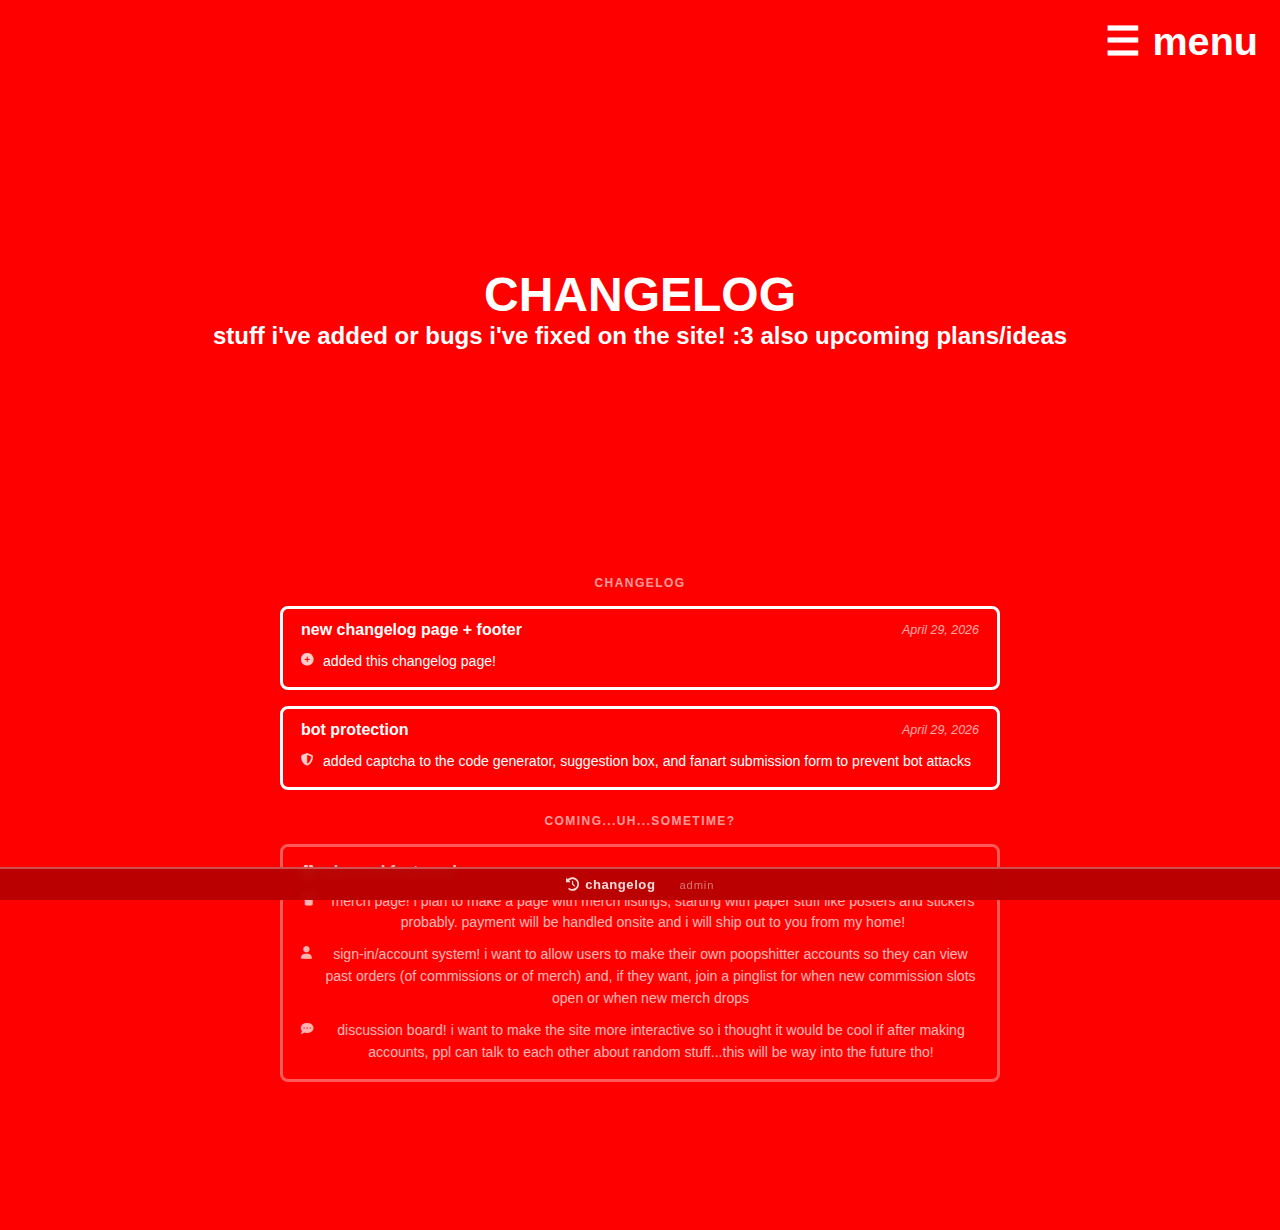
<file: changelog.html>
<!DOCTYPE html>
<html lang="en">
<head>
    <meta charset="UTF-8"/>
    <meta name="viewport" content="width=device-width, initial-scale=1.0"/>
    <title>CHANGELOG</title>
    <link rel="stylesheet" href="style.css"/>
    <link rel="stylesheet" href="https://cdnjs.cloudflare.com/ajax/libs/font-awesome/6.5.0/css/all.min.css" crossorigin="anonymous" referrerpolicy="no-referrer"/>
    <style>
        .changelog-page {
            width: 100%;
            max-width: 720px;
            margin: 0 auto;
            padding-bottom: 80px;
            display: flex;
            flex-direction: column;
            gap: 16px;
        }

        .cl-section-label {
            color: white;
            font-size: 0.75rem;
            font-weight: bold;
            text-transform: uppercase;
            letter-spacing: 0.12em;
            opacity: 0.6;
            padding: 0 4px;
            margin-top: 8px;
        }

        .cl-entry {
            background: #ff0000;
            border: 3px solid white;
            border-radius: 8px;
            overflow: hidden;
        }

        .cl-header {
            display: flex;
            align-items: center;
            justify-content: space-between;
            padding: 12px 18px;
            gap: 10px;
            flex-wrap: wrap;
        }

        .cl-version {
            font-size: 1rem;
            font-weight: bold;
            color: white;
            display: flex;
            align-items: center;
            gap: 8px;
        }

        .cl-date {
            font-size: 0.78rem;
            color: white;
            opacity: 0.65;
            font-style: italic;
        }

        .cl-body {
            padding: 0 18px 14px;
            display: flex;
            flex-direction: column;
            gap: 6px;
        }

        .cl-item {
            color: white;
            font-size: 0.88rem;
            line-height: 1.55;
            display: flex;
            gap: 10px;
            align-items: flex-start;
        }

        .cl-item i {
            margin-top: 3px;
            flex-shrink: 0;
            font-size: 0.78rem;
            opacity: 0.8;
        }

        .cl-planned {
            background: transparent;
            border: 3px solid rgba(255, 255, 255, 0.35);
            border-radius: 8px;
            padding: 16px 18px;
            display: flex;
            flex-direction: column;
            gap: 10px;
        }

        .cl-planned-title {
            color: white;
            font-size: 1rem;
            font-weight: bold;
            opacity: 0.75;
            display: flex;
            align-items: center;
            gap: 8px;
        }

        .cl-planned-title i {
            font-size: 0.85rem;
        }

        .cl-planned-item {
            color: white;
            font-size: 0.88rem;
            line-height: 1.55;
            opacity: 0.7;
            display: flex;
            gap: 10px;
            align-items: flex-start;
        }

        .cl-planned-item i {
            margin-top: 3px;
            flex-shrink: 0;
            font-size: 0.78rem;
        }

        .cl-planned-note {
            color: white;
            font-size: 0.75rem;
            opacity: 0.45;
            font-style: italic;
            margin-top: 4px;
        }
    </style>
</head>
<body>
    <nav class="menu">
        <button id="menu-toggle">☰ menu</button>
        <ul id="nav-links">
            <li><a href="index.html">Home</a></li>
            <li><a href="invite.html">Free Toyhouse Codes</a></li>
            <li><a href="submission.html">Fanart/Video Suggestions</a></li>
            <li><a href="tos.html">Terms of Service</a></li>
            <li><a href="commissions.html">Commissions</a></li>
            <li><a href="queue.html">Commission Queue</a></li>
        </ul>
    </nav>

    <main class="main-content">
        <div class="intro-box">
            <header>
                <h1>CHANGELOG</h1>
                <h2>stuff i've added or bugs i've fixed on the site! :3 also upcoming plans/ideas</h2>
            </header>
        </div>

        <div class="changelog-page">

            <!-- RECENT UPDATES -->
            <div class="cl-section-label">changelog</div>

            <div class="cl-entry">
                <div class="cl-header">
                    <div class="cl-version">
                        <span>new changelog page + footer</span>
                    </div>
                    <span class="cl-date">April 29, 2026</span>
                </div>
                <div class="cl-body">
                    <div class="cl-item"><i class="fa-solid fa-circle-plus"></i><span>added this changelog page!</span></div>
                </div>
            </div>

            <div class="cl-entry">
                <div class="cl-header">
                    <div class="cl-version">
                        <span>bot protection</span>
                    </div>
                    <span class="cl-date">April 29, 2026</span>
                </div>
                <div class="cl-body">
                    <div class="cl-item"><i class="fa-solid fa-shield-halved"></i><span>added captcha to the code generator, suggestion box, and fanart submission form to prevent bot attacks</span></div>
                </div>
            </div>

            <!-- PLANNED FEATURES -->
            <div class="cl-section-label" style="margin-top: 8px;">coming...uh...sometime?</div>

            <div class="cl-planned">
                <div class="cl-planned-title">
                    <i class="fa-solid fa-road"></i> planned features!
                </div>
                <div class="cl-planned-item"><i class="fa-solid fa-shirt"></i><span>merch page! i plan to make a page with merch listings, starting with paper stuff like posters and stickers probably. payment will be handled onsite and i will ship out to you from my home!</span></div>
                <div class="cl-planned-item"><i class="fa-solid fa-user"></i><span>sign-in/account system! i want to allow users to make their own poopshitter accounts so they can view past orders (of commissions or of merch) and, if they want, join a pinglist for when new commission slots open or when new merch drops</span></div>
                <div class="cl-planned-item"><i class="fa-solid fa-comment-dots"></i><span>discussion board! i want to make the site more interactive so i thought it would be cool if after making accounts, ppl can talk to each other about random stuff...this will be way into the future tho!</span></div>
            </div>

        </div>
    </main>

    <div class="bottom-bar">
        <a href="changelog.html" class="bottom-bar-link"><i class="fa-solid fa-clock-rotate-left"></i> changelog</a>
        <a href="admin.html" class="bottom-bar-link bottom-bar-admin">admin</a>
    </div>

    <script src="script.js"></script>
</body>
</html>
</file>
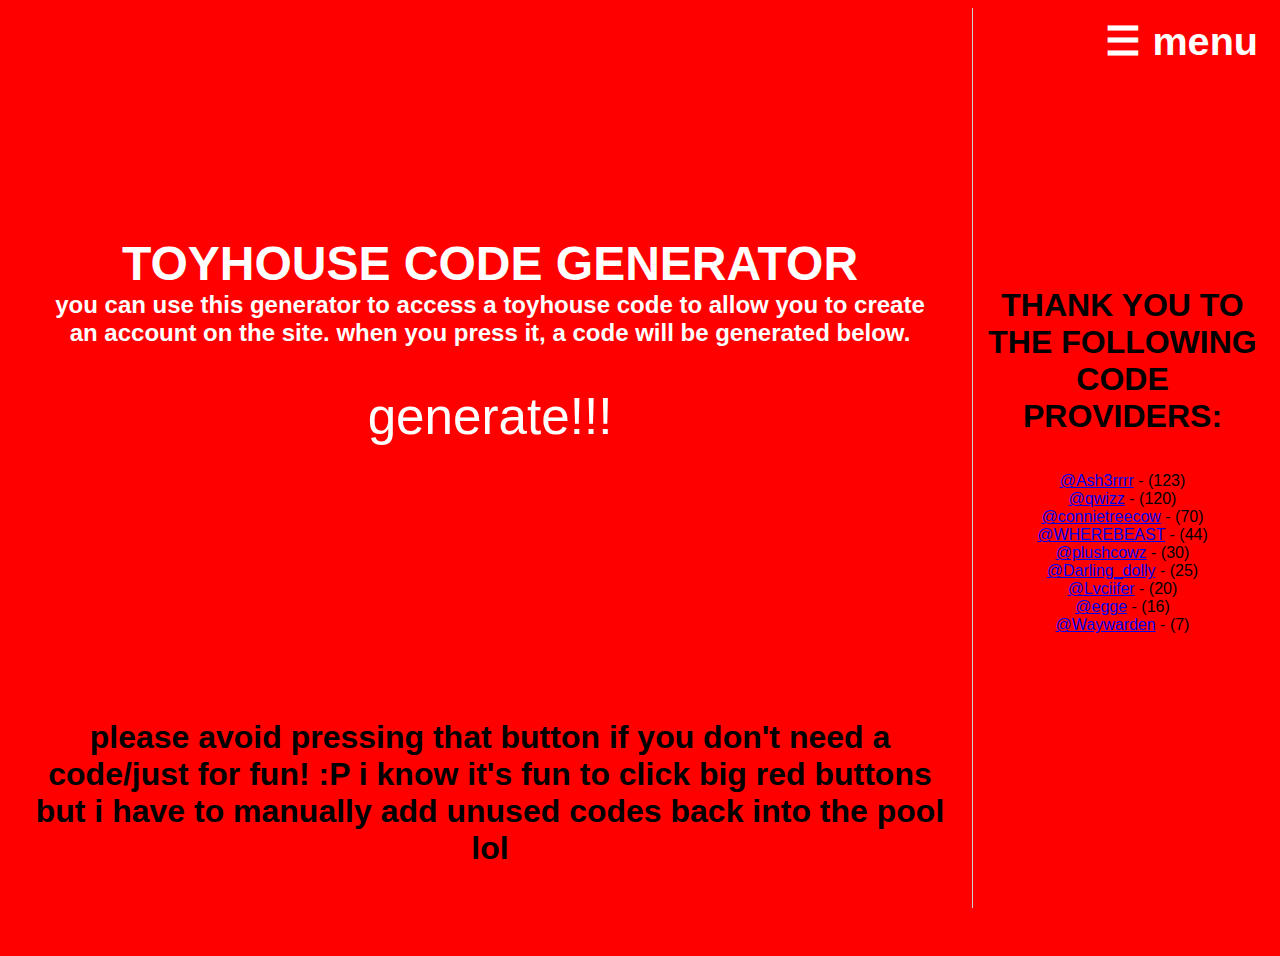
<file: invite.html>
<!DOCTYPE html>
<html lang="en">
    <head>
        <meta charset="UTF-8" />
        <title>TOYHOUSE CODES GET YER TOYHOUSE CODES</title>
        <link rel="stylesheet" href="style.css" />
        <link rel="stylesheet" href="https://cdnjs.cloudflare.com/ajax/libs/font-awesome/6.5.0/css/all.min.css" integrity="sha512-..." crossorigin="anonymous" referrerpolicy="no-referrer"/>
    </head>

    <body class="invitepage">
        <nav class="menu">
            <button id="menu-toggle">☰ menu</button>
            <ul id="nav-links">
                <li><a href="index.html">Home</a></li>
                <li><a href="invite.html">Free Toyhouse Codes</a></li>
            </ul>
        </nav>

        <main class="main-content">
            <div class="intro-box">
                <header>
                    <h1>TOYHOUSE CODE GENERATOR</h1>
                    <h2>you can use this generator to access a toyhouse code to allow you to create an account on the site. when you press it, a code will be generated below.
                    </h2>
                </header>
                <button id="generate-code">generate!!!</button>
                <p id="code-result" class="red-box"></p>
            </div>
            <div>
                <h1>please avoid pressing that button if you don't need a code/just for fun! :P i know it's fun to click big red buttons but i have to manually add unused codes back into the pool lol</h1>
            </div>
        </main>
        <aside class="sidebar-right">
            <h1>THANK YOU TO THE FOLLOWING CODE PROVIDERS:</h1>
            <p>
                <a href="https://toyhou.se/Ash3rrrr">@Ash3rrrr</a> - (123)
                <br>
                <a href="https://toyhou.se/Qwizz">@qwizz</a> - (120)
                <br>
                <a href="https://toyhou.se/connietreecow">@connietreecow</a> - (70)
                <br>
                <a href="https://toyhou.se/wherebeast">@WHEREBEAST</a> - (44)
                <br>
                <a href="https://toyhou.se/plushcowz">@plushcowz</a> - (30)
                <br>
                <a href="https://toyhou.se/Darling_dolly">@Darling_dolly</a> - (25)
                <br>
                <a href="https://toyhou.se/Lvciifer">@Lvciifer</a> - (20)
                <br>
                <a href="https://toyhou.se/egge">@egge</a> - (16)
                <br>
                <a href="https://toyhou.se/plushcowz">@Waywarden</a> - (7)
            </p>
        </aside>
        <script src="script.js"></script>
    </body>
</html>
</file>
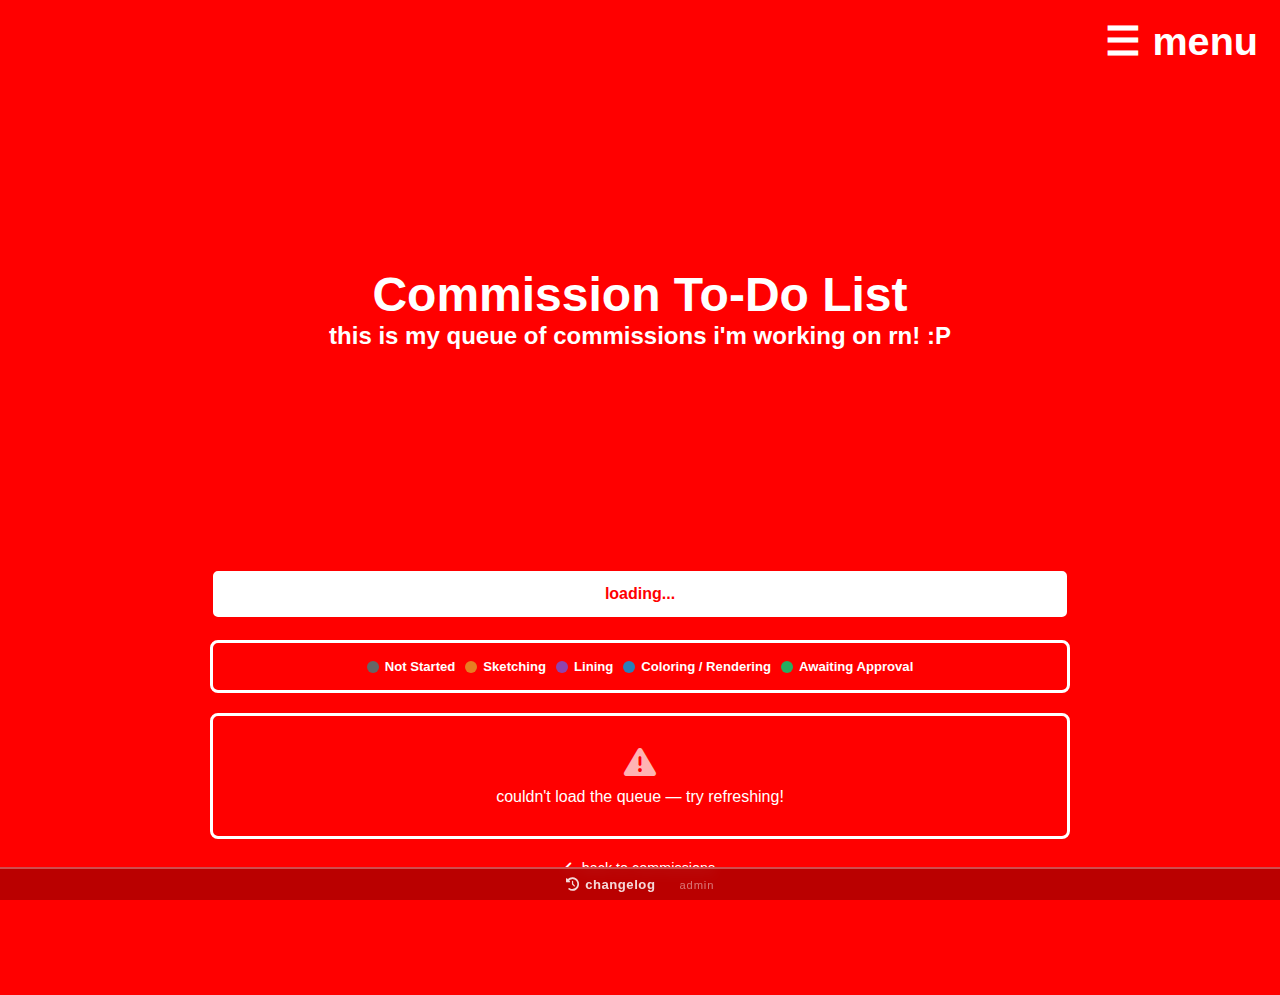
<file: queue.html>
<!DOCTYPE html>
<html lang="en">
<head>
    <meta charset="UTF-8"/>
    <meta name="viewport" content="width=device-width, initial-scale=1.0"/>
    <title>TO-DO LIST</title>
    <link rel="stylesheet" href="style.css"/>
    <link rel="stylesheet" href="https://cdnjs.cloudflare.com/ajax/libs/font-awesome/6.5.0/css/all.min.css" crossorigin="anonymous" referrerpolicy="no-referrer"/>
    <style>
        .queue-page { width: 100%; max-width: 860px; margin: 0 auto; padding-bottom: 50px; display: flex; flex-direction: column; gap: 20px; }

        .legend { background: #ff0000; border: 3px solid white; border-radius: 8px; padding: 16px 20px; display: flex; flex-wrap: wrap; gap: 10px; justify-content: center; }
        .legend-item { display: flex; align-items: center; gap: 6px; font-size: 0.82rem; color: white; font-weight: bold; }
        .legend-dot { width: 12px; height: 12px; border-radius: 50%; flex-shrink: 0; }

        .status-banner { background: white; color: #ff0000; border: 3px solid #ff0000; border-radius: 8px; padding: 14px 20px; text-align: center; font-weight: bold; font-size: 1rem; }
        .status-banner .slot-count { font-size: 1.4rem; display: block; margin-top: 4px; }
        .status-banner.closed { background: #ff0000; color: white; border-color: white; }

        .queue-list { display: flex; flex-direction: column; gap: 12px; }

        .queue-empty { background: #ff0000; border: 3px solid white; border-radius: 8px; padding: 30px; text-align: center; color: white; font-size: 1rem; }
        .queue-empty i { font-size: 2rem; display: block; margin-bottom: 10px; opacity: 0.7; }

        .q-card { background: #ff0000; border: 3px solid white; border-radius: 8px; padding: 16px 20px; color: white; display: flex; align-items: center; gap: 16px; }
        .q-position { font-size: 1.6rem; font-weight: bold; opacity: 0.4; min-width: 32px; text-align: center; flex-shrink: 0; }
        .q-info { flex: 1; display: flex; flex-direction: column; gap: 4px; }
        .q-name { font-size: 1rem; font-weight: bold; }
        .q-type { font-size: 0.84rem; opacity: 0.88; }
        .q-date { font-size: 0.75rem; opacity: 0.6; margin-top: 2px; }
        .q-status { flex-shrink: 0; }

        .badge { display: inline-flex; align-items: center; gap: 5px; padding: 5px 12px; border-radius: 20px; font-size: 0.78rem; font-weight: bold; color: white; white-space: nowrap; }
        .badge i { font-size: 0.75rem; }

        .badge-not_started      { background: #666; }
        .badge-sketching        { background: #e67e22; }
        .badge-lining           { background: #8e44ad; }
        .badge-coloring         { background: #2980b9; }
        .badge-awaiting_approval{ background: #27ae60; }
        .badge-delivered        { background: #1a1a1a; }

        .dot-not_started      { background: #666; }
        .dot-sketching        { background: #e67e22; }
        .dot-lining           { background: #8e44ad; }
        .dot-coloring         { background: #2980b9; }
        .dot-awaiting_approval{ background: #27ae60; }

        .loading-msg { color: white; text-align: center; padding: 30px; font-size: 0.95rem; }

        @media (max-width: 600px) {
            .q-card { flex-wrap: wrap; }
            .q-status { width: 100%; }
            .badge { width: 100%; justify-content: center; }
            .legend { gap: 8px; }
        }
    </style>
</head>
<body>
    <nav class="menu">
        <button id="menu-toggle">☰ menu</button>
        <ul id="nav-links">
            <li><a href="index.html">Home</a></li>
            <li><a href="invite.html">Free Toyhouse Codes</a></li>
            <li><a href="submission.html">Fanart/Video Suggestions</a></li>
            <li><a href="tos.html">Terms of Service</a></li>
            <li><a href="commissions.html">Commissions</a></li>
            <li><a href="queue.html">Commission Queue</a></li>
        </ul>
    </nav>

    <main class="main-content">
        <div class="intro-box">
            <header>
                <h1>Commission To-Do List</h1>
                <h2>this is my queue of commissions i'm working on rn! :P</h2>
            </header>
        </div>

        <div class="queue-page">

            <!-- slots banner -->
            <div class="status-banner" id="slots-banner">
                <span>loading...</span>
            </div>

            <!-- status legend -->
            <div class="legend">
                <div class="legend-item"><div class="legend-dot dot-not_started"></div> Not Started</div>
                <div class="legend-item"><div class="legend-dot dot-sketching"></div> Sketching</div>
                <div class="legend-item"><div class="legend-dot dot-lining"></div> Lining</div>
                <div class="legend-item"><div class="legend-dot dot-coloring"></div> Coloring / Rendering</div>
                <div class="legend-item"><div class="legend-dot dot-awaiting_approval"></div> Awaiting Approval</div>
            </div>

            <!-- queue -->
            <div class="queue-list" id="queue-list">
                <div class="loading-msg"><i class="fa-solid fa-spinner fa-spin"></i> loading queue...</div>
            </div>

            <!-- link to commissions -->
            <div style="text-align:center;">
                <a href="commissions.html" style="color:white; font-size:0.9rem;">
                    <i class="fa-solid fa-arrow-left"></i> back to commissions
                </a>
            </div>

        </div>
    </main>

    <script src="script.js"></script>
    <script>
    (() => {
        const WORKER = 'https://commissions.aishuhariharan123.workers.dev';

        const STATUS_LABELS = {
            not_started:       'Not Started',
            sketching:         'Sketching',
            lining:            'Lining',
            coloring:          'Coloring / Rendering',
            awaiting_approval: 'Awaiting Approval',
            delivered:         'Delivered',
        };

        const STATUS_ICONS = {
            not_started:       'fa-clock',
            sketching:         'fa-pencil',
            lining:            'fa-pen-nib',
            coloring:          'fa-palette',
            awaiting_approval: 'fa-eye',
            delivered:         'fa-box',
        };

        const slotsBanner = document.getElementById('slots-banner');
        const queueList   = document.getElementById('queue-list');

        function formatDate(iso) {
            return new Date(iso).toLocaleDateString('en-US', { month: 'short', day: 'numeric', year: 'numeric' });
        }

        function renderCard(commission, position) {
            const { characterName, commissionType, animated, status, submittedAt } = commission;
            const label = STATUS_LABELS[status] ?? status;
            const icon  = STATUS_ICONS[status]  ?? 'fa-circle';
            const animTag = animated ? ' <span style="opacity:0.7;font-size:0.78rem;">(animated)</span>' : '';

            return `
                <div class="q-card">
                    <div class="q-position">#${position}</div>
                    <div class="q-info">
                        <div class="q-name">${characterName}</div>
                        <div class="q-type">${commissionType}${animTag}</div>
                        <div class="q-date">submitted ${formatDate(submittedAt)}</div>
                    </div>
                    <div class="q-status">
                        <span class="badge badge-${status}">
                            <i class="fa-solid ${icon}"></i> ${label}
                        </span>
                    </div>
                </div>
            `;
        }

        async function loadQueue() {
            try {
                const [slotsRes, queueRes] = await Promise.all([
                    fetch(`${WORKER}/slots`),
                    fetch(`${WORKER}/queue`),
                ]);
                const { slots }  = await slotsRes.json();
                const { queue }  = await queueRes.json();

                if (slots > 0) {
                    slotsBanner.innerHTML = `<i class="fa-solid fa-circle-check"></i> commissions are <strong>OPEN!</strong><span class="slot-count">${slots} slot${slots !== 1 ? 's' : ''} available</span>`;
                    slotsBanner.classList.remove('closed');
                } else {
                    slotsBanner.innerHTML = `<i class="fa-solid fa-circle-xmark"></i> commissions are <strong>CLOSED</strong> right now — check back soon!`;
                    slotsBanner.classList.add('closed');
                }

                if (!queue || queue.length === 0) {
                    queueList.innerHTML = `
                        <div class="queue-empty">
                            <i class="fa-solid fa-inbox"></i>
                            the queue is empty right now — nothing in progress!
                        </div>`;
                } else {
                    queueList.innerHTML = queue.map((c, i) => renderCard(c, i + 1)).join('');
                }

            } catch (e) {
                queueList.innerHTML = `<div class="queue-empty"><i class="fa-solid fa-triangle-exclamation"></i> couldn't load the queue — try refreshing!</div>`;
                console.error(e);
            }
        }

        loadQueue();
    })();
    </script>

    <!-- sticky bottom bar -->
    <div class="bottom-bar">
        <a href="changelog.html" class="bottom-bar-link"><i class="fa-solid fa-clock-rotate-left"></i> changelog</a>
        <a href="admin.html" class="bottom-bar-link bottom-bar-admin">admin</a>
    </div>

</body>
</html>
</file>
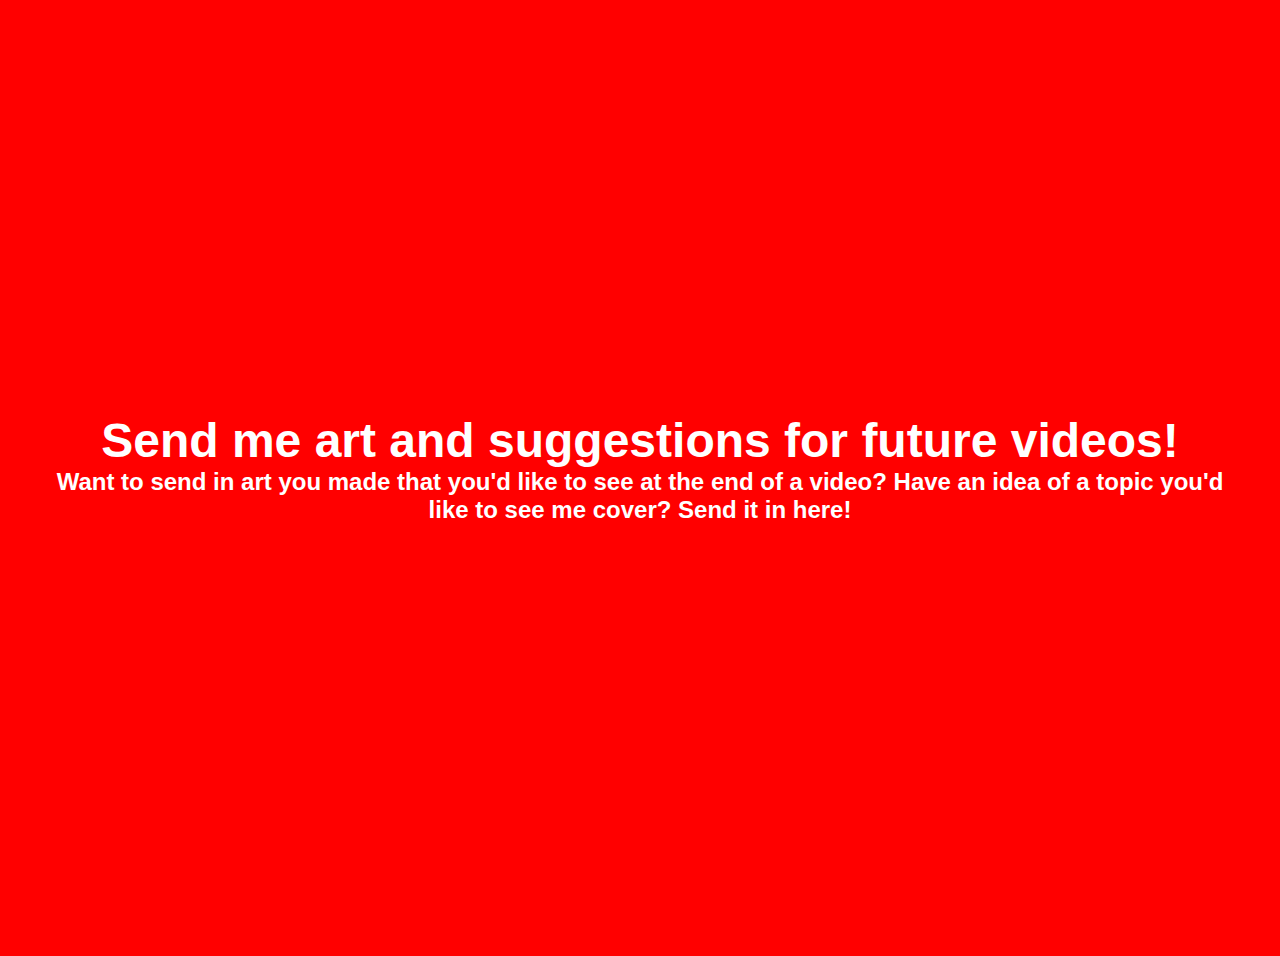
<file: submission.html>
<!DOCTYPE html>
<head>
    <meta charset="UTF-8"/>
    <meta name="viewport" content="width=device-width, initial-scale=1.0"/>
    <title>SEND ME STUFF</title>
    <link rel="stylesheet" href="style.css"/>
    <link rel="stylesheet" href="https://cdnjs.cloudflare.com/ajax/libs/font-awesome/6.5.0/css/all.min.css" crossorigin="anonymous" referrerpolicy="no-referrer"/>

    <main class="main-content">
        <div class="intro-box">
            <header>
                <h1>Send me art and suggestions for future videos!</h1>
                <h2>Want to send in art you made that you'd like to see at the end of a video? Have an idea of a topic you'd like to see me cover? Send it in here!</h2>
            </header>
        </div>
    </main>
</head>
</file>
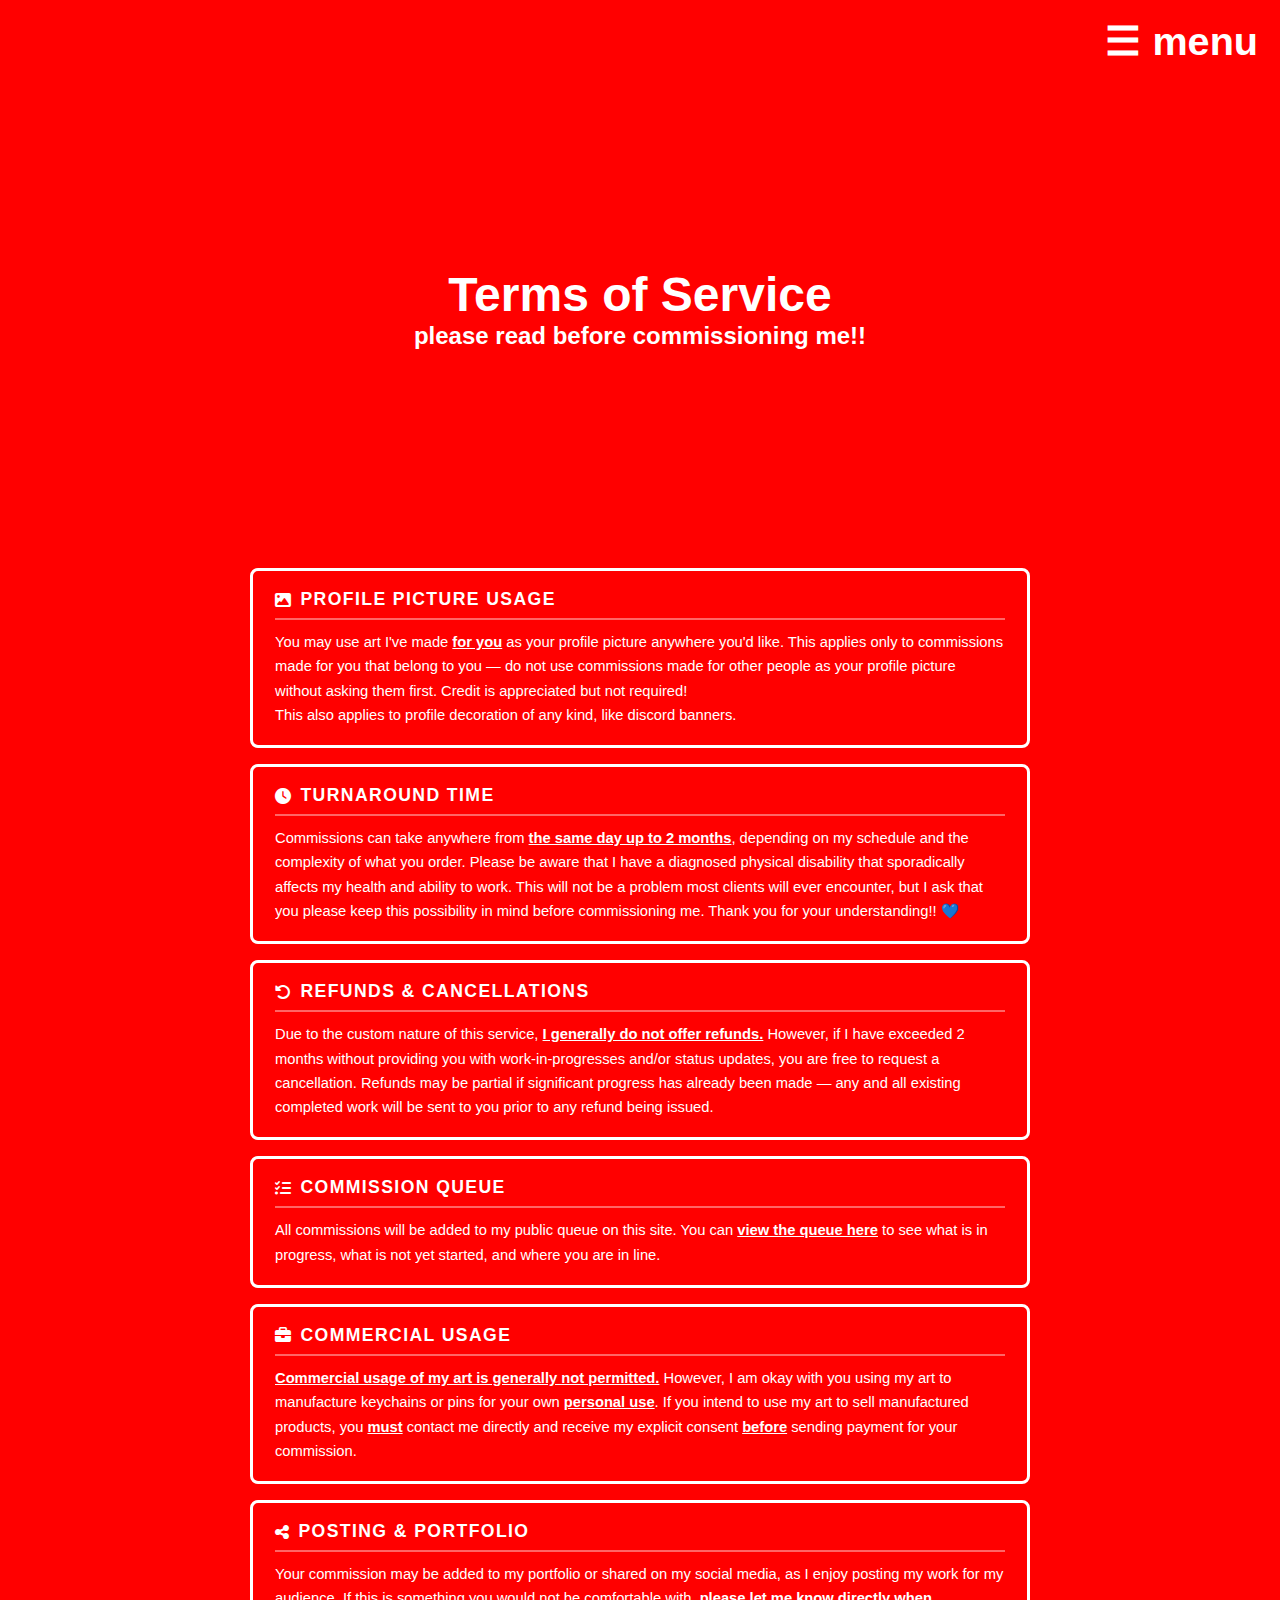
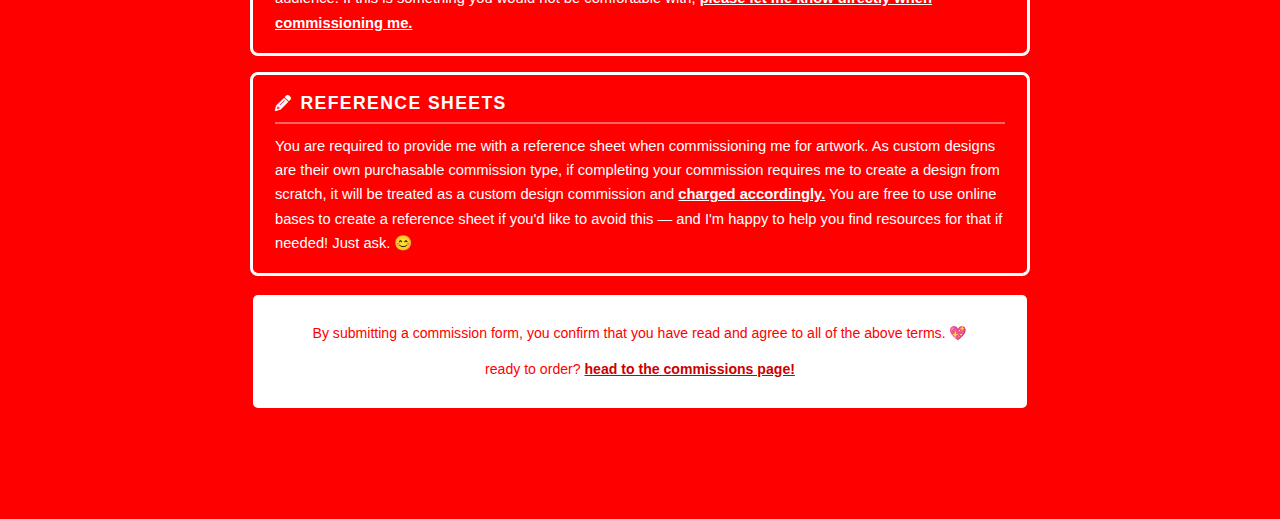
<file: tos.html>
<!DOCTYPE html>
<html lang="en">
<head>
    <meta charset="UTF-8"/>
    <meta name="viewport" content="width=device-width, initial-scale=1.0"/>
    <title>TERMS OF SERVICE</title>
    <link rel="stylesheet" href="style.css"/>
    <link rel="stylesheet" href="https://cdnjs.cloudflare.com/ajax/libs/font-awesome/6.5.0/css/all.min.css" crossorigin="anonymous" referrerpolicy="no-referrer"/>
    <style>
        .tos-container {
            width: 100%;
            max-width: 780px;
            margin: 0 auto;
            display: flex;
            flex-direction: column;
            gap: 16px;
            padding-bottom: 40px;
        }

        .tos-intro {
            background-color: #ff0000;
            border: 3px solid white;
            border-radius: 8px;
            padding: 18px 22px;
            color: white;
            text-align: center;
        }

        .tos-intro p {
            margin: 8px 0 0;
            font-size: 0.95rem;
            line-height: 1.5;
        }

        .tos-section {
            background-color: #ff0000;
            border: 3px solid white;
            border-radius: 8px;
            padding: 18px 22px;
            color: white;
            text-align: left;
        }

        .tos-section h2 {
            font-size: 1.1rem;
            margin: 0 0 10px;
            text-transform: uppercase;
            letter-spacing: 0.08em;
            display: flex;
            align-items: center;
            gap: 8px;
            border-bottom: 2px solid rgba(255,255,255,0.4);
            padding-bottom: 8px;
        }

        .tos-section h2 i {
            font-size: 1rem;
        }

        .tos-section p {
            margin: 0;
            font-size: 0.92rem;
            line-height: 1.65;
        }

        .tos-section p strong {
            text-decoration: underline;
            font-weight: bold;
        }

        .tos-note {
            background-color: white;
            color: #ff0000;
            border: 3px solid #ff0000;
            border-radius: 8px;
            padding: 14px 20px;
            text-align: center;
            font-size: 0.88rem;
            line-height: 1.5;
        }

        .tos-note a {
            color: #cc0000;
            font-weight: bold;
        }

        .back-btn {
            display: inline-block;
            margin-top: 6px;
            background: white;
            color: #ff0000;
            font-family: 'Century Gothic', sans-serif;
            font-weight: bold;
            font-size: 0.9rem;
            border: none;
            border-radius: 6px;
            padding: 8px 18px;
            cursor: pointer;
            text-decoration: none;
        }

        .back-btn:hover {
            background: #ffd0d0;
        }

        @media (max-width: 768px) {
            .tos-container { padding: 0 0 30px; }
        }
    </style>
</head>
<body>
    <nav class="menu">
        <button id="menu-toggle">☰ menu</button>
        <ul id="nav-links">
            <li><a href="index.html">Home</a></li>
            <li><a href="invite.html">Free Toyhouse Codes</a></li>
            <li><a href="tos.html">Terms of Service</a></li>
            <li><a href="commissions.html">Commissions</a></li>
            <li><a href="queue.html">Queue</a></li>
        </ul>
    </nav>

    <main class="main-content">
        <div class="intro-box">
            <header>
                <h1>Terms of Service</h1>
                <h2>please read before commissioning me!!</h2>
            </header>
        </div>

        <div class="tos-container">

            <div class="tos-section">
                <h2><i class="fa-solid fa-image"></i>Profile Picture Usage</h2>
                <p>
                    You may use art I've made <strong>for you</strong> as your profile picture anywhere you'd like.
                    This applies only to commissions made for you that belong to you —
                    do not use commissions made for other people as your profile picture without asking them first.
                    Credit is appreciated but not required!
                    <br>
                    This also applies to profile decoration of any kind, like discord banners.
                </p>
            </div>

            <div class="tos-section">
                <h2><i class="fa-solid fa-clock"></i> Turnaround Time</h2>
                <p>
                    Commissions can take anywhere from <strong>the same day up to 2 months</strong>, depending on my schedule and the complexity of what you order.
                    Please be aware that I have a diagnosed physical disability that sporadically affects my health and ability to work.
                    This will not be a problem most clients will ever encounter, but I ask that you please keep this possibility in mind before commissioning me. Thank you for your understanding!! 💙
                </p>
            </div>

            <div class="tos-section">
                <h2><i class="fa-solid fa-rotate-left"></i> Refunds & Cancellations</h2>
                <p>
                    Due to the custom nature of this service, <strong>I generally do not offer refunds.</strong>
                    However, if I have exceeded 2 months without providing you with work-in-progresses and/or status updates,
                    you are free to request a cancellation. Refunds may be partial if significant progress has already been made —
                    any and all existing completed work will be sent to you prior to any refund being issued.
                </p>
            </div>

            <div class="tos-section">
                <h2><i class="fa-solid fa-list-check"></i> Commission Queue</h2>
                <p>
                    All commissions will be added to my public queue on this site.
                    You can <a href="status.html" style="color:white; font-weight:bold;">view the queue here</a> to see what is in progress,
                    what is not yet started, and where you are in line.
                </p>
            </div>

            <div class="tos-section">
                <h2><i class="fa-solid fa-briefcase"></i> Commercial Usage</h2>
                <p>
                    <strong>Commercial usage of my art is generally not permitted.</strong>
                    However, I am okay with you using my art to manufacture keychains or pins for your own <strong>personal use</strong>.
                    If you intend to use my art to sell manufactured products, you <strong>must</strong> contact me directly
                    and receive my explicit consent <strong>before</strong> sending payment for your commission.
                </p>
            </div>

            <div class="tos-section">
                <h2><i class="fa-solid fa-share-nodes"></i> Posting & Portfolio</h2>
                <p>
                    Your commission may be added to my portfolio or shared on my social media, as I enjoy posting my work for my audience.
                    If this is something you would not be comfortable with, <strong>please let me know directly when commissioning me.</strong>
                </p>
            </div>

            <div class="tos-section">
                <h2><i class="fa-solid fa-pencil"></i> Reference Sheets</h2>
                <p>
                    You are required to provide me with a reference sheet when commissioning me for artwork.
                    As custom designs are their own purchasable commission type, if completing your commission requires me to
                    create a design from scratch, it will be treated as a custom design commission and <strong>charged accordingly.</strong>
                    You are free to use online bases to create a reference sheet if you'd like to avoid this —
                    and I'm happy to help you find resources for that if needed! Just ask. 😊
                </p>
            </div>

            <div class="tos-note">
                <p>By submitting a commission form, you confirm that you have read and agree to all of the above terms. 💖</p>
                <p style="margin-top:8px;">ready to order? <a href="commissions.html">head to the commissions page!</a></p>
            </div>

        </div>
    </main>

    <script src="script.js"></script>
</body>
</html>
</file>
<file: style.css>
body {
    font-family: 'Century Gothic', 'Helvetica Neue', Helvetica, Arial, sans-serif;
    display: flex;
    min-height: 100vh;
    background-image: url('https://f2.toyhou.se/file/f2-toyhou-se/images/77698377_S8keJx0Vvh3fBiL.png');
    background-repeat: repeat;
    background-size: auto;
    background-color: #ff0000;


}


/*sidebars*/
.sidebar-left, .sidebar-right {
    padding: 10px;
    box-sizing: border-box;
    width: 90%;
    max-width: 300px;
    height: auto;
    flex-shrink: 1;
    

}

.sidebar-left {
    width: 200px;
    padding: 10px;
    box-sizing: border-box;
    display: flex;
    justify-content: center;
    align-items: center;
    border-right: 1px solid #ccc;
}

.sidebar-left img {
    max-width: 100%;
    height: auto;
    display: block;
    margin: 0 auto;
}

#visitor-counter {
    font-family: 'Century Gothic', sans-serif;
    font-size: 14px;
    color: #00ff00;
    background: #000000;
    border: 2px solid #00ff00;
    padding: 6px 12px;
    border-radius: 4px;
    box-shadow: 0 0 8px #00ff00;
    width: max-content;
    user-select: none;
}

.sidebar-right {
    border-left: 1px solid #ccc;
    display: flex;
    flex-direction: column;
    align-items: center;
    justify-content: center;
    text-align: center;
}


/*main*/
.main-content {
    flex: 1;
    padding: 20px;
    text-align: center;
    align-items: center;
    display: flex;
    flex-direction: column;
    overflow-y: auto;
    position: relative;
}

.intro-box {
    display: flex;
    flex-direction: column;
    justify-content: center;
    align-items: center;
    flex-grow: 1;
    min-height: 60vh;
    text-align: center;
    
}

.intro-box header p {
    max-width: 600px;
    line-height: 1.5;
    background-color: #ff0000;
    padding: 10px;
    border-radius: 8px;
    margin-top: 20px;
    color: white;

}

header {
    text-align: center;
    margin-top: 40px;
    background-color: #ff0000;
    padding: 10px;
    border-radius: 8px;
    margin-top: 20px;
    color: white;
}

header h1 {
    font-size: 3rem;
    margin: 0 auto;
}

header h2 {
    font-size: 1.5rem;
    margin: 0 auto;
}



.socials {
    display: inline-block;
    margin: 5px 10px;
    text-decoration: none;
}

.socials a {
    transition: text-shadow 0.5s ease;
    text-decoration: none;
    color: white;
}

.socials a {
    animation: rainbow 2s infinite;
    text-shadow: 0px 0px 10px;
}

@keyframes rainbow {
    0%   { color: #ff0000; text-shadow: 0px 0px 5px #ff0000; }
    10%  { color: #ff8000; text-shadow: 0px 0px 5px #ff8000; }
    20%  { color: #ffff00; text-shadow: 0px 0px 5px #ffff00; }
    30%  { color: #80ff00; text-shadow: 0px 0px 5px #80ff00; }
    40%  { color: #00ff00; text-shadow: 0px 0px 5px #00ff00; }
    50%  { color: #00ff80; text-shadow: 0px 0px 5px #00ff80; }
    60%  { color: #00ffff; text-shadow: 0px 0px 5px #00ffff; }
    70%  { color: #0080ff; text-shadow: 0px 0px 5px #0080ff; }
    80%  { color: #0000ff; text-shadow: 0px 0px 5px #0000ff; }
    90%  { color: #8000ff; text-shadow: 0px 0px 5px #8000ff; }
    100% { color: #ff0080; text-shadow: 0px 0px 5px #ff0080; }
}

.blinkies, .stamps {
    margin: 0 auto;
    padding: 10px;
    border: 1px solid #ccc;
}

.blinkies img, .stamps img {
    margin: 0;
}


/*menu*/
.menu {
    position: absolute;
    top: 10px;
    right: 10px;
    z-index: 1000;
    text-align: right;
}

.menu button {
    background-color: #ff0000;
    color: white;
    border: none;
    padding: 8px 12px;
    cursor: pointer;
    border-radius: 5px;
    font-family: 'Century Gothic', sans-serif;
    font-weight: bold;
    box-sizing: border-box;
    width: 100%;
    
}

.menu ul {
    list-style: none;
    margin: 0;
    padding: 5px 0;
    background: rgb(255, 0, 0);
    border-radius: 5px;
    border: 2px solid white;
    position: absolute;
    right: 0;
    top: 100%;
    min-width: 150px;
    display: none;
}

.menu ul.visible {
    display: block;
    font-size: 3.4vmin;
    text-align:left;
}

.menu ul li a {
    display: block;
    padding: 8px 12px;
    text-decoration: none;
    color: white;
    font-family: 'Century Gothic', sans-serif
}

.menu ul li a:hover {
    background-color: #ff8080;
}
 #menu-toggle {
    font-size: 4.4vmin;
}
#generate-code {
    background-color: #ff0000;
    color: white;
    font-family: 'Century Gothic', sans-serif;
    font-size: 3.2rem;
    padding: 10px 20px;
    border: none;
    border-radius: 8px;
    cursor: pointer;
    margin-top: 20px;
}

#generate-code:hover {
    background-color:#ff8080;
}

#code-result {
    margin-top: 20px;
    font-size: 1.5rem;
    font-weight: bold;
    padding: 10px;
}

@media only screen and (max-width: 768px) {
    body {
      flex-direction: column;
      align-items: center;
      padding: 1rem;
    }
  
    .sidebar-left,
    .sidebar-right {
      width: 90%;
      max-width: 300px;
      height: auto;
      order: 2;
    }
  
    .main-content {
      width: 100%;
      padding: 1rem;
      text-align: center;
      order: 1;
    }
  
    .box, .header-box {
      width: 100%;
      margin-bottom: 1rem;
    }
  
  }
  
.bottom-bar {
    position: fixed;
    bottom: 0;
    left: 0;
    right: 0;
    z-index: 1500;
    width: 100%;
    box-sizing: border-box;
    transform: none;
    align-self: auto;
    flex-shrink: 0;
    order: 999;
    display: flex;
    align-items: center;
    justify-content: center;
    gap: 24px;
    background: rgba(180, 0, 0, 0.92);
    border-top: 2px solid rgba(255, 255, 255, 0.3);
    backdrop-filter: blur(6px);
    padding: 8px 20px;
    font-family: 'Century Gothic', sans-serif;
}

.bottom-bar-link {
    color: white;
    text-decoration: none;
    font-size: 0.82rem;
    font-weight: bold;
    letter-spacing: 0.04em;
    opacity: 0.85;
    transition: opacity 0.2s;
    display: inline-flex;
    align-items: center;
    gap: 6px;
}

.bottom-bar-link:hover {
    opacity: 1;
    text-decoration: underline;
}

.bottom-bar-admin {
    font-size: 0.7rem;
    opacity: 0.45;
    font-weight: normal;
    letter-spacing: 0.08em;
}

.bottom-bar-admin:hover {
    opacity: 0.75;
}

body {
    padding-bottom: 40px;
}
</file>
